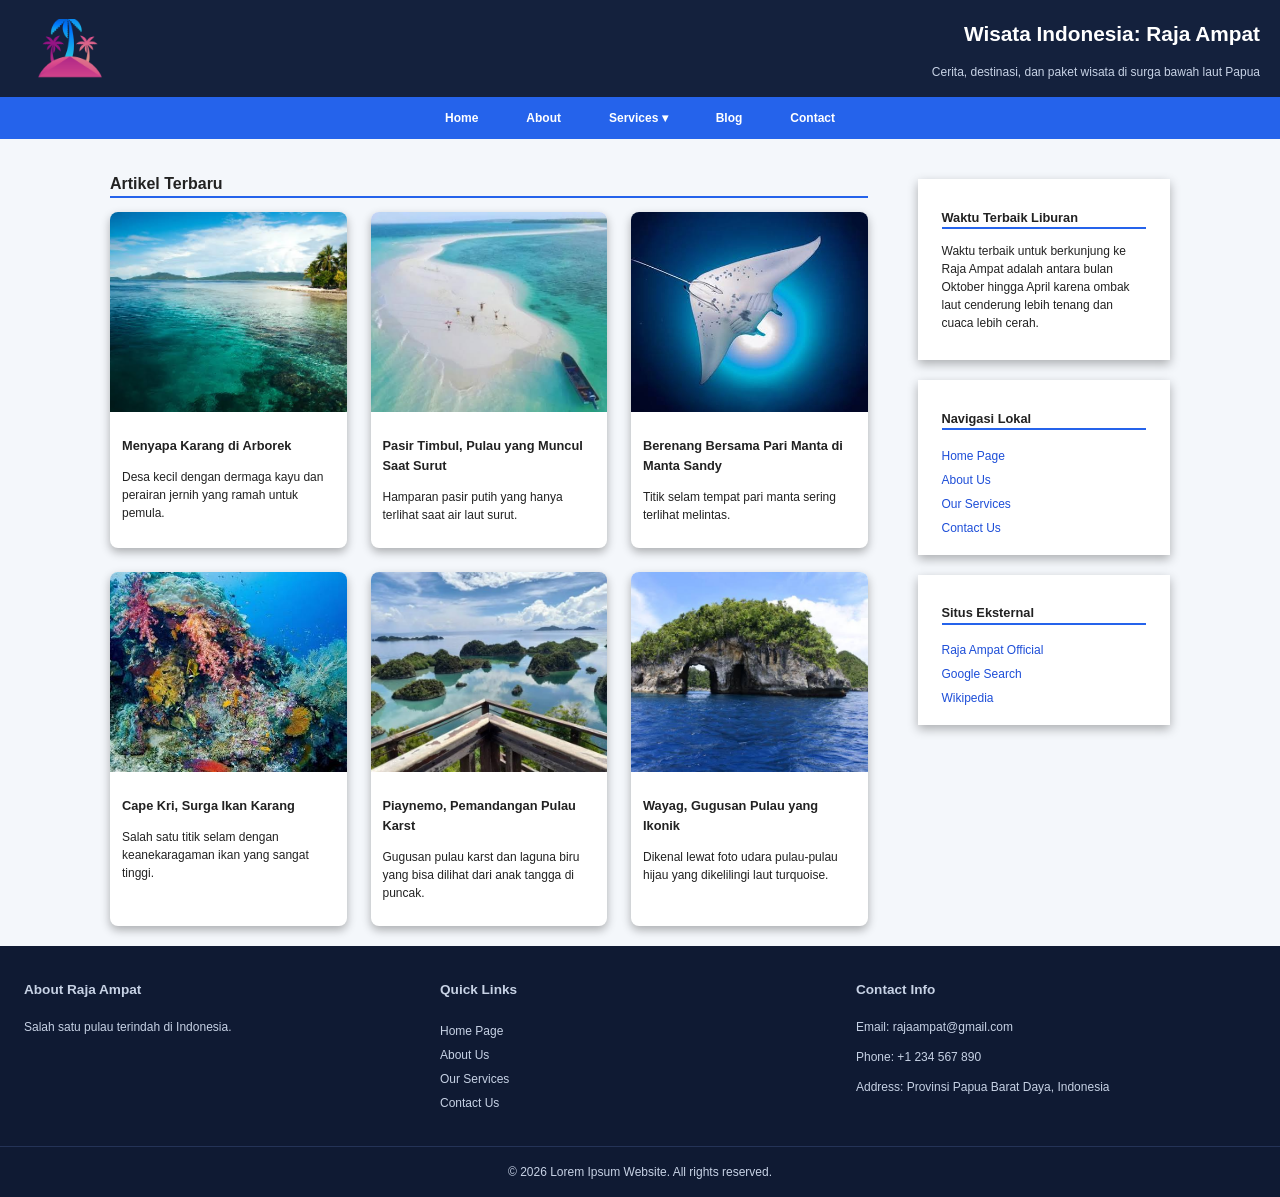
<file: pra_uts_825250031/index.html>
<!DOCTYPE html>
<html lang="en">
<head>
    <meta charset="UTF-8">
    <meta name="viewport" content="width=device-width, initial-scale=1.0">
    <title>Home</title>
    <link rel="stylesheet" href="style.css">
</head>
<body>
    <header>
		<div class ="logo">
			<img src="images/logo.png" alt="Logo">
		</div>
		<div class ="title">
			<h1>Wisata Indonesia: Raja Ampat</h1>
			<p>Cerita, destinasi, dan paket wisata di surga bawah laut Papua</p>
		</div>
	</header>
	<nav>
		<a href="index.html">Home</a>
		<a href="about.html">About</a>
		<div class="dropdown">
			<button class="dropbtn">Services &#9662;</button>
			<div class="dropdown-content">
				<a href="services.html">Lihat Service</a>
				<a href="order.html">Form Order</a>
			</div>
		</div>
		<a href="blog.html">Blog</a>
		<a href="#contact">Contact</a>
	</nav>
	<div class ="content">
		<main>
			<h2>Artikel Terbaru</h2>
			<div class="gallery">
				<div class="card">
					<div class="image">
						<img src="images/arborek.jpg" alt="Arborek">
						<div class="overlay">
							<div class="overlay-text"><b>Snorkeling</b></div>
						</div>
					</div>
					<div class ="text">
						<h3>Menyapa Karang di Arborek</h3>
						<p>Desa kecil dengan dermaga kayu dan perairan jernih yang ramah untuk pemula.</p>
					</div>
				</div>
				<div class="card">
					<div class="image">
						<img src="images/pasirtimbul.jpg" alt="Pasir Timbul">
						<div class="overlay">
							<div class="overlay-text"><b>Snorkeling</b></div>
						</div>
					</div>
					<div class ="text">
						<h3>Pasir Timbul, Pulau yang Muncul Saat Surut</h3>
						<p>Hamparan pasir putih yang hanya terlihat saat air laut surut.</p>
					</div>
				</div>
				<div class="card">
					<div class="image">
						<img src="images/mantasandy.jpg" alt="Manta Sandy">
						<div class="overlay">
							<div class="overlay-text"><b>Diving</b></div>
						</div>
					</div>
					<div class ="text">
						<h3>Berenang Bersama Pari Manta di Manta Sandy</h3>
						<p>Titik selam tempat pari manta sering terlihat melintas.</p>
					</div>
				</div>
				<div class="card">
					<div class="image">
						<img src="images/capekri.jpg" alt="Cape Kri">
						<div class="overlay">
							<div class="overlay-text"><b>Diving</b></div>
						</div>
					</div>
					<div class ="text">
						<h3>Cape Kri, Surga Ikan Karang</h3>
						<p>Salah satu titik selam dengan keanekaragaman ikan yang sangat tinggi.</p>
					</div>
				</div>
				<div class="card">
					<div class="image">
						<img src="images/piaynemo.jpg" alt="Piaynemo">
						<div class="overlay">
							<div class="overlay-text"><b>Panorama</b></div>
						</div>
					</div>
					<div class ="text">
						<h3>Piaynemo, Pemandangan Pulau Karst</h3>
						<p>Gugusan pulau karst dan laguna biru yang bisa dilihat dari anak tangga di puncak.</p>
					</div>
				</div>
				<div class="card">
					<div class="image">
						<img src="images/wayag.jpg" alt="Wayag">
						<div class="overlay">
							<div class="overlay-text"><b>Panorama</b></div>
						</div>
					</div>
					<div class ="text">
						<h3>Wayag, Gugusan Pulau yang Ikonik</h3>
						<p>Dikenal lewat foto udara pulau-pulau hijau yang dikelilingi laut turquoise.</p>
					</div>
				</div>
			</div>
		</main>
		<aside class="sidebar">
			<div class="box">
				<h3>Waktu Terbaik Liburan</h3>
				<p>Waktu terbaik untuk berkunjung ke Raja Ampat adalah antara bulan Oktober hingga April karena ombak laut cenderung lebih tenang dan cuaca lebih cerah.</p>
			</div>
			<div class="box">
				<h3>Navigasi Lokal</h3>
				<ul>
					<li><a href="index.html">Home Page</a></li>
					<li><a href="about.html">About Us</a></li>
					<li><a href="services.html">Our Services</a></li>
					<li><a href="#contact">Contact Us</a></li>
				</ul>
			</div>
			<div class="box">
				<h3>Situs Eksternal</h3>
				<ul>
					<li><a href="https://rajaampatkab.go.id/" target="_blank" rel="noopener">Raja Ampat Official</a></li>
					<li><a href="https://www.google.com/search?q=raja+ampat&rlz=1C1CHBF_enID1002ID1002&oq=raja+ampat&gs_lcrp=EgZjaHJvbWUqBwgAEAAYjwIyBwgAEAAYjwIyDwgBEC4YQxixAxiABBiKBTIGCAIQIxgnMgYIAxBFGDsyDQgEEAAYkQIYgAQYigUyBggFEEUYPDIGCAYQRRg8MgYIBxBFGD3SAQgxNDIxajBqNKgCALACAA&sourceid=chrome&source=chrome.ob&ie=UTF-8" target="_blank" rel="noopener">Google Search</a></li>
					<li><a href="https://id.wikipedia.org/wiki/Kepulauan_Raja_Ampat" target="_blank" rel="noopener">Wikipedia</a></li></ul></div>
				</ul>
			</div>
		</aside>
	</div>
	<div class= "popup-content" id="contact">
		<div class="popup-box">
			<a href="#" class="close">&times;</a>
			<img src ="images/profile.jpg" alt="Profil">
			<h3>Profil Mahasiswa</h3>
			<table>
			<tr><th>NIM</th><td>825250031</td></tr>
			<tr><th>Nama</th><td>Khalissta Arteja</td></tr>
			<tr><th>Kelas</th><td>SI A</td></tr>
		</table>
		</div>
	</div>
	<footer>
		<div class="footer-top">
			<div class="info">
				<h4>About Raja Ampat</h4>
				<p>Salah satu pulau terindah di Indonesia.</p>
			</div>
			<div class="info">
				<h4>Quick Links</h4>
				<ul>
					<li><a href="index.html">Home Page</a></li>
					<li><a href="about.html">About Us</a></li>
					<li><a href="services.html">Our Services</a></li>
					<li><a href="#contact">Contact Us</a></li>
				</ul>
			</div>
			<div class ="info">
				<h4>Contact Info</h4>
				<p>Email: <a href="mailto:rajaampat@gmail.com">rajaampat@gmail.com</a></p>
				<p>Phone: +1 234 567 890</p>
				<p>Address: Provinsi Papua Barat Daya, Indonesia</p>
			</div>
		</div>
		<div class="footer-bottom">
			<p>&copy; 2026 Lorem Ipsum Website. All rights reserved.</p>
		</div>
	</footer>
</body>
</html>
</file>
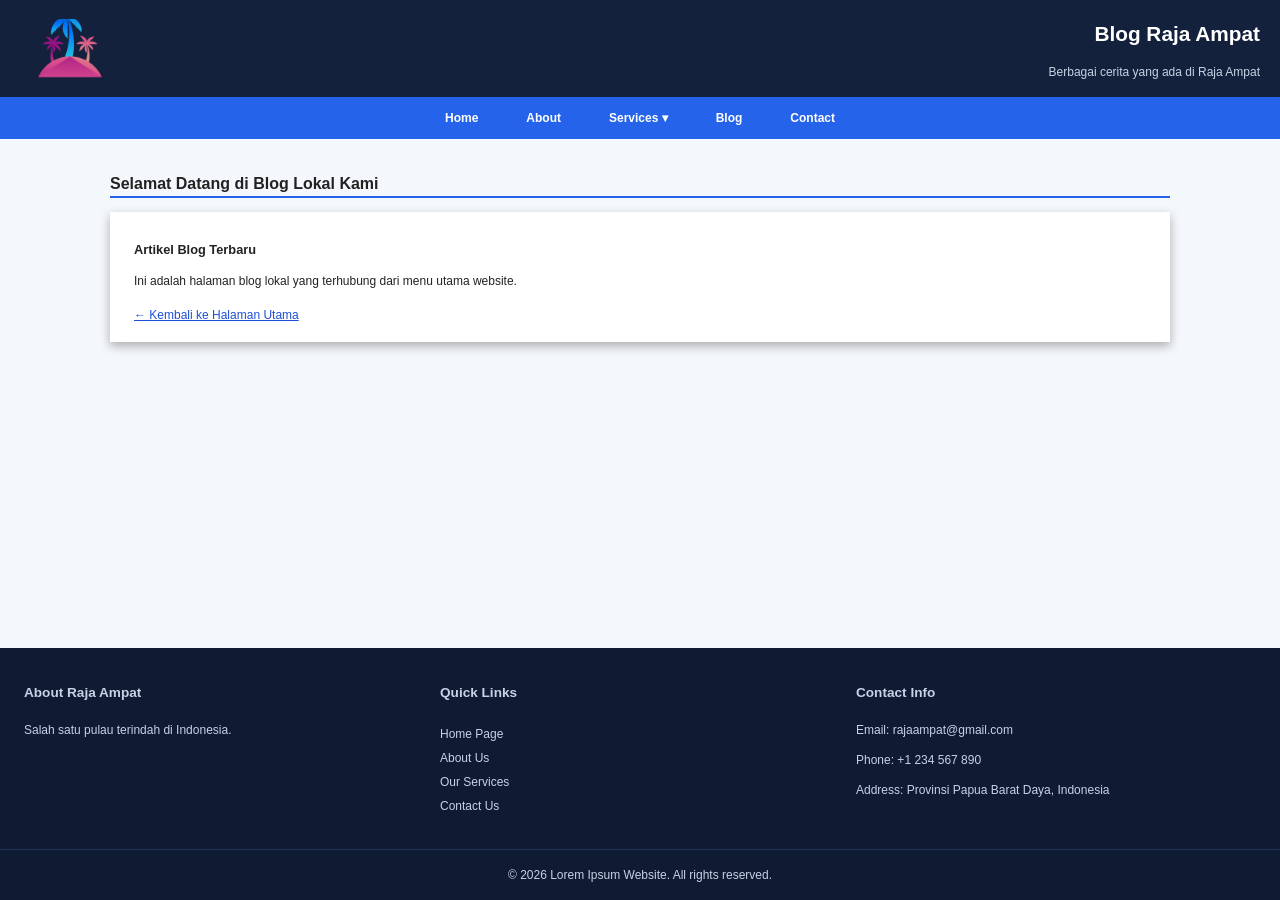
<file: pra_uts_825250031/blog.html>
<!DOCTYPE html>
<html lang="en">
<head>
    <meta charset="UTF-8">
    <meta name="viewport" content="width=device-width, initial-scale=1.0">
    <title>Blog</title>
    <link rel="stylesheet" href="style.css">
</head>
<body>
    <header>
		<div class ="logo">
			<img src="images/logo.png" alt="Logo">
		</div>
		<div class ="title">
			<h1>Blog Raja Ampat</h1>
			<p>Berbagai cerita yang ada di Raja Ampat</p>
		</div>
	</header>
	<nav>
		<a href="index.html">Home</a>
		<a href="about.html">About</a>
		<div class="dropdown">
			<button class="dropbtn">Services &#9662;</button>
			<div class="dropdown-content">
				<a href="services.html">Lihat Service</a>
				<a href="order.html">Form Order</a>
			</div>
		</div>
		<a href="blog.html">Blog</a>
		<a href="#contact">Contact</a>
	</nav>
	<div class ="blog-content">
		<main>
			<h2>Selamat Datang di Blog Lokal Kami</h2>
			<div class= "blog-text">
				<h3>Artikel Blog Terbaru</h3>
				<p>Ini adalah halaman blog lokal yang terhubung dari menu utama website.</p>
				<a href="index.html">&larr; Kembali ke Halaman Utama</a>
			</div>
		</main>
	</div>
	<div class= "popup-content" id="contact">
		<div class="popup-box">
			<a href="#" class="close">&times;</a>
			<img src ="images/profile.jpg" alt="Profil">
			<h3>Profil Mahasiswa</h3>
			<table>
			<tr><th>NIM</th><td>825250031</td></tr>
			<tr><th>Nama</th><td>Khalissta Arteja</td></tr>
			<tr><th>Kelas</th><td>SI A</td></tr>
		</table>
		</div>
	</div>
	<footer>
		<div class="footer-top">
			<div class="info">
				<h4>About Raja Ampat</h4>
				<p>Salah satu pulau terindah di Indonesia.</p>
			</div>
			<div class="info">
				<h4>Quick Links</h4>
				<ul>
					<li><a href="index.html">Home Page</a></li>
					<li><a href="about.html">About Us</a></li>
					<li><a href="services.html">Our Services</a></li>
					<li><a href="#contact">Contact Us</a></li>
				</ul>
			</div>
			<div class ="info">
				<h4>Contact Info</h4>
				<p>Email: <a href="mailto:rajaampat@gmail.com">rajaampat@gmail.com</a></p>
				<p>Phone: +1 234 567 890</p>
				<p>Address: Provinsi Papua Barat Daya, Indonesia</p>
			</div>
		</div>
		<div class="footer-bottom">
			<p>&copy; 2026 Lorem Ipsum Website. All rights reserved.</p>
		</div>
	</footer>
</body>
</html>
</file>
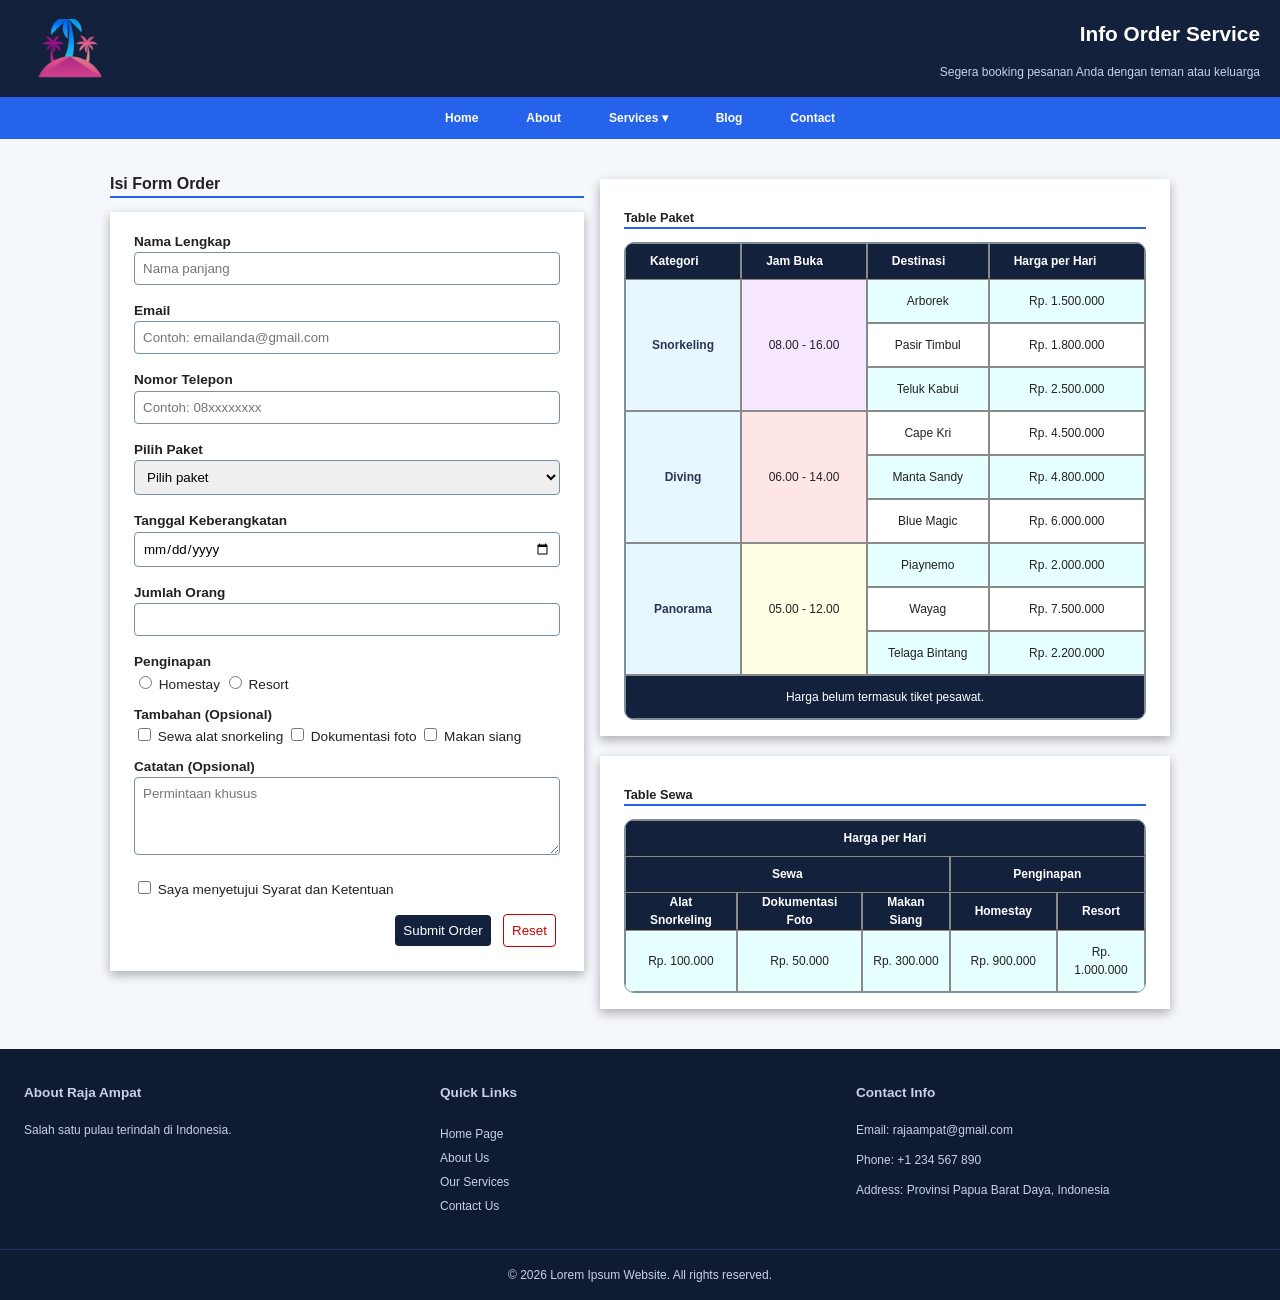
<file: pra_uts_825250031/order.html>
<!DOCTYPE html>
<html lang="en">
<head>
    <meta charset="UTF-8">
    <meta name="viewport" content="width=device-width, initial-scale=1.0">
    <title>Order</title>
    <link rel="stylesheet" href="style.css">
</head>
<body>
    <header>
		<div class ="logo">
			<img src="images/logo.png" alt="Logo">
		</div>
		<div class ="title">
			<h1>Info Order Service</h1>
			<p>Segera booking pesanan Anda dengan teman atau keluarga</p>
		</div>
	</header>
	<nav>
		<a href="index.html">Home</a>
		<a href="about.html">About</a>
		<div class="dropdown">
			<button class="dropbtn">Services &#9662;</button>
			<div class="dropdown-content">
				<a href="services.html">Lihat Service</a>
				<a href="order.html">Form Order</a>
			</div>
		</div>
		<a href="blog.html">Blog</a>
		<a href="#contact">Contact</a>
	</nav>
	<div class ="order-content">
		<main>
			<h2>Isi Form Order</h2>
			<form class="form-order" action="#" method="post">
				<label for="nama">Nama Lengkap</label>
				<input type="text" id="nama" name="nama" placeholder="Nama panjang" required>
				
				<label for="email">Email</label>
				<input type="email" id="email" name="email" placeholder="Contoh: emailanda@gmail.com" required>
				
				<label for="telp">Nomor Telepon</label>
				<input type="tel" id="telp" name="telp" placeholder="Contoh: 08xxxxxxxx" required>
				
				<label for="paket">Pilih Paket</label>
				<select id="paket" name="paket">
					<option value="">Pilih paket</option>
					<optgroup label="Snorkeling">
						<option value="arborek">Arborek (Rp 1.500.000)</option>
						<option value="pasir-timbul">Pasir Timbul (Rp 1.800.000)</option>
						<option value="teluk-kabui">Teluk Kabui (Rp 2.500.000)</option>
					</optgroup>
					<optgroup label="Diving">
						<option value="cape-kri">Cape Kri (Rp 4.500.000)</option>
						<option value="manta-sandy">Manta Sandy (Rp 4.800.000)</option>
						<option value="blue-magic">Blue Magic (Rp 6.000.000)</option>
					</optgroup>
					<optgroup label="Panorama">
						<option value="piaynemo">Piaynemo (Rp 2.000.000)</option>
						<option value="wayag">Wayag (Rp 7.500.000)</option>
						<option value="telaga-bintang">Telaga Bintang (Rp 2.200.000)</option>
					</optgroup>
				</select>
				
				<label for="tanggal">Tanggal Keberangkatan</label>
				<input type="date" id="tanggal" name="tanggal" required>
				
				<label for="jumlah">Jumlah Orang</label>
				<input type="number" id="jumlah" name="jumlah" min="1" max="30" value-"1">
				
				<label for="penginapan">Penginapan</label>
				<label class="pilihan">
					<input type="radio" name="inap" required> Homestay
					<input type="radio" name="inap" required> Resort
				</label>
		
				<label for="tambahan">Tambahan (Opsional)</label>
				<label class="pilihan">
					<input type="checkbox" name="tambahan" value="alat"> Sewa alat snorkeling
					<input type="checkbox" name="tambahan" value="foto"> Dokumentasi foto
					<input type="checkbox" name="tambahan" value="makan"> Makan siang
				</label>
				
				<label for="catatan">Catatan (Opsional)</label>
				<textarea id="catatan" name="catatan" rows="4" placeholder="Permintaan khusus"></textarea>
				<label class="pilihan">
					<input type="checkbox" name="setuju" required> Saya menyetujui Syarat dan Ketentuan
				</label>
				
				<div class="button-container">
					<button class="submit" type="submit">Submit Order</button>
					<button class="reset" type="reset" class="reset">Reset</button>
				</div>
			</form>
		</main>
		<aside class="sidebar">
			<div class="box">
				<h3>Table Paket</h3>
				<div class="table-paket">
					<table>
						<thead>
							<tr>
								<th>Kategori</th>
								<th>Jam Buka</th>
								<th>Destinasi</th>
								<th>Harga per Hari</th>
							</tr>
						</thead>
						<tbody>
							<tr>
								<td rowspan="3" class="kategori"><b>Snorkeling</b></td>
								<td rowspan="3" class="jam-snorkeling">08.00 - 16.00</td>
								<td>Arborek</td>
								<td>Rp. 1.500.000</td>
							</tr>
							<tr>
								<td>Pasir Timbul</td>
								<td>Rp. 1.800.000</td>
							</tr>
							<tr>
								<td>Teluk Kabui</td>
								<td>Rp. 2.500.000</td>
							</tr>
							<tr>
								<td rowspan="3" class="kategori"><b>Diving</b></td>
								<td rowspan="3"  class="jam-diving">06.00 - 14.00</td>
								<td>Cape Kri</td>
								<td>Rp. 4.500.000</td>
							</tr>
							<tr>
								<td>Manta Sandy</td>
								<td>Rp. 4.800.000</td>
							</tr>
							<tr>
								<td>Blue Magic</td>
								<td>Rp. 6.000.000</td>
							</tr>
							<tr>
								<td rowspan="3" class="kategori"><b>Panorama</b></td>
								<td rowspan="3"  class="jam-panorama">05.00 - 12.00</td>
								<td>Piaynemo</td>
								<td>Rp. 2.000.000</td>
							</tr>
							<tr>
								<td>Wayag</td>
								<td>Rp. 7.500.000</td>
							</tr>
							<tr>
								<td>Telaga Bintang</td>
								<td>Rp. 2.200.000</td>
							</tr>
							<tr>
								<td colspan="4" class="row">Harga belum termasuk tiket pesawat.</td>
							</tr>
						</tbody>
					</table>
				</div>
			</div>
			<div class="box">
				<h3>Table Sewa</h3>
				<div class="table-sewa">
					<table>
						<thead>
							<tr>
								<th colspan="5" style="text-align: center;">Harga per Hari</th>
							</tr>
							<tr>
								<th colspan="3" style="text-align: center;">Sewa</th>
								<th colspan="2" style="text-align: center;">Penginapan</th>
							</tr>
							<tr>
								<th style="text-align: center;">Alat Snorkeling</th>
								<th style="text-align: center;">Dokumentasi Foto</th>
								<th style="text-align: center;">Makan Siang</th>
								<th style="text-align: center;">Homestay</th>
								<th style="text-align: center;">Resort</th>
							</tr>
						</thead>
						<tbody>
							<tr>
								<td>Rp. 100.000</td>
								<td>Rp. 50.000</td>
								<td>Rp. 300.000</td>
								<td>Rp. 900.000</td>
								<td>Rp. 1.000.000</td>
							</tr>
						</tbody>
				</table>
				</div>
				
			</div>
		</aside>
	</div>
	<div class= "popup-content" id="contact">
		<div class="popup-box">
			<a href="#" class="close">&times;</a>
			<img src ="images/profile.jpg" alt="Profil">
			<h3>Profil Mahasiswa</h3>
			<table>
			<tr><th>NIM</th><td>825250031</td></tr>
			<tr><th>Nama</th><td>Khalissta Arteja</td></tr>
			<tr><th>Kelas</th><td>SI A</td></tr>
		</table>
		</div>
	</div>
	<footer>
		<div class="footer-top">
			<div class="info">
				<h4>About Raja Ampat</h4>
				<p>Salah satu pulau terindah di Indonesia.</p>
			</div>
			<div class="info">
				<h4>Quick Links</h4>
				<ul>
					<li><a href="index.html">Home Page</a></li>
					<li><a href="about.html">About Us</a></li>
					<li><a href="services.html">Our Services</a></li>
					<li><a href="#contact">Contact Us</a></li>
				</ul>
			</div>
			<div class ="info">
				<h4>Contact Info</h4>
				<p>Email: <a href="mailto:rajaampat@gmail.com">rajaampat@gmail.com</a></p>
				<p>Phone: +1 234 567 890</p>
				<p>Address: Provinsi Papua Barat Daya, Indonesia</p>
			</div>
		</div>
		<div class="footer-bottom">
			<p>&copy; 2026 Lorem Ipsum Website. All rights reserved.</p>
		</div>
	</footer>
</body>
</html>
</file>
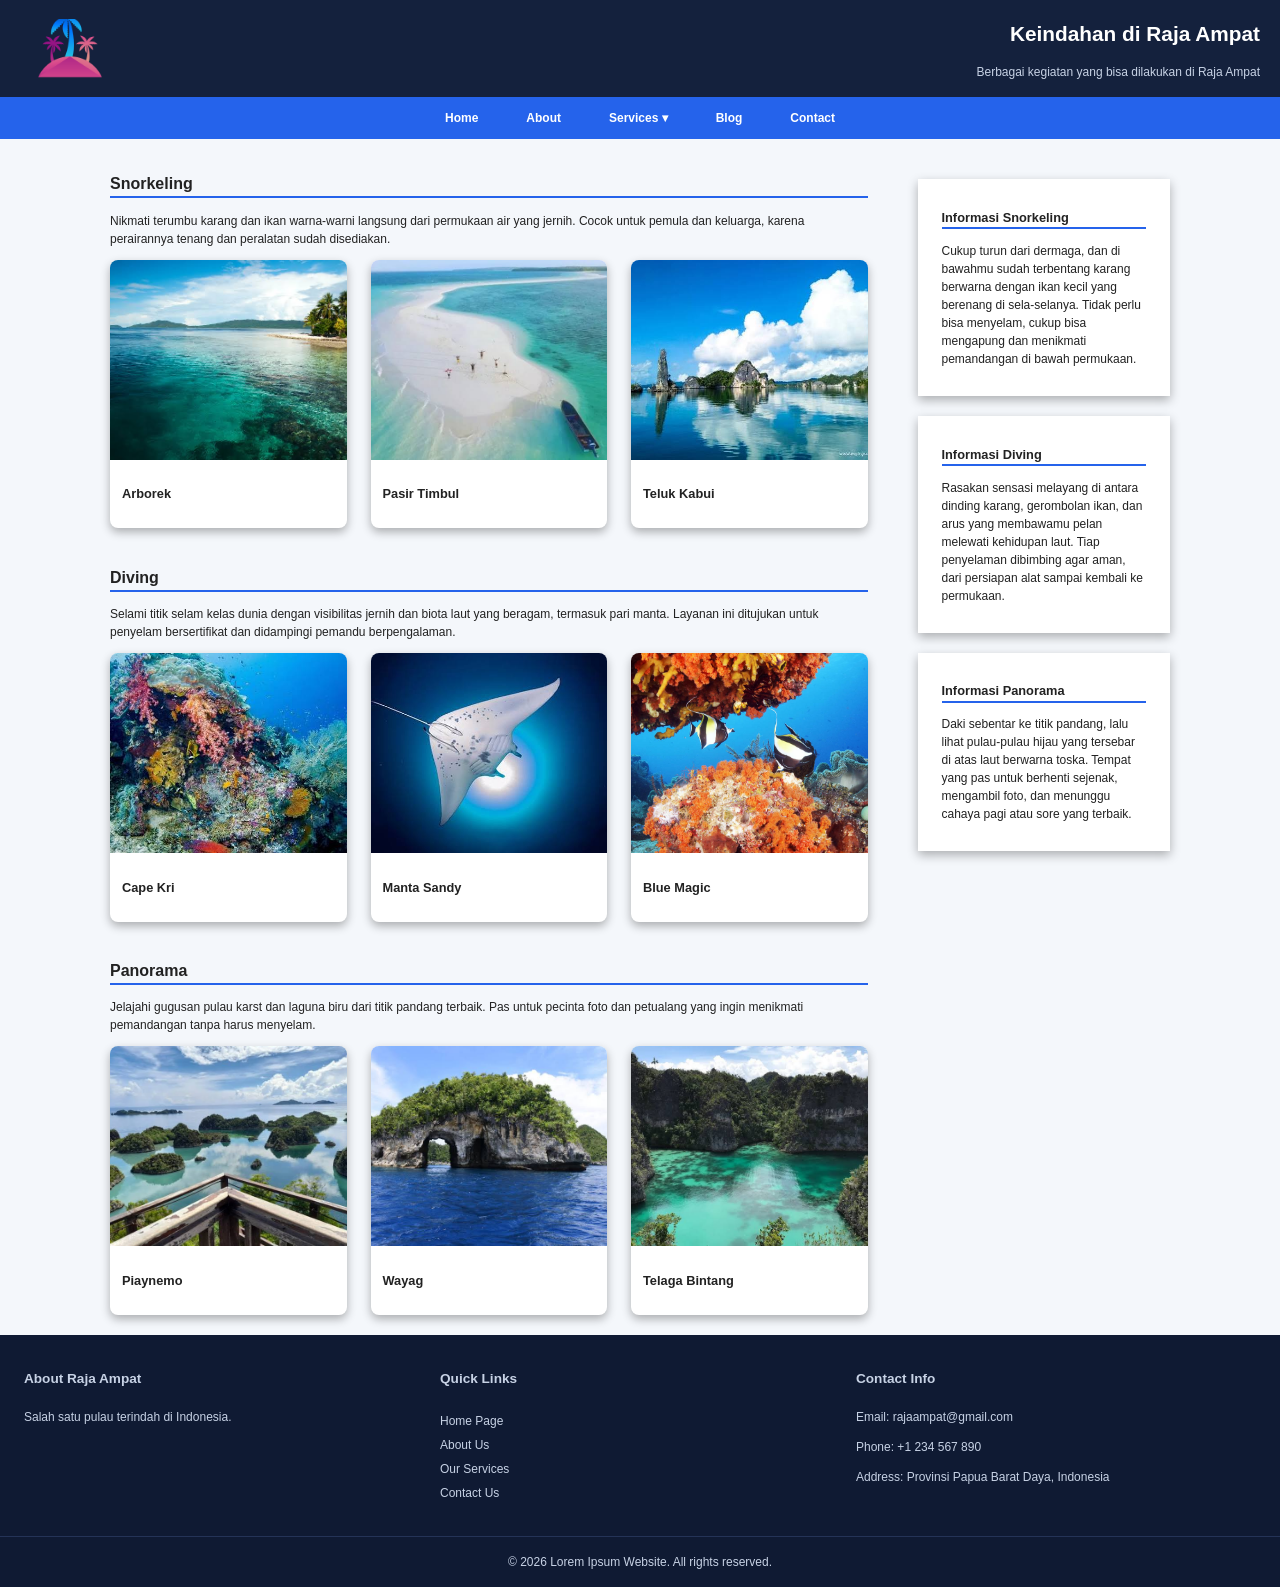
<file: pra_uts_825250031/services.html>
<!DOCTYPE html>
<html lang="en">
<head>
    <meta charset="UTF-8">
    <meta name="viewport" content="width=device-width, initial-scale=1.0">
    <title>Services</title>
    <link rel="stylesheet" href="style.css">
</head>
<body>
    <header>
		<div class ="logo">
			<img src="images/logo.png" alt="Logo">
		</div>
		<div class ="title">
			<h1>Keindahan di Raja Ampat</h1>
			<p>Berbagai kegiatan yang bisa dilakukan di Raja Ampat</p>
		</div>
	</header>
	<nav>
		<a href="index.html">Home</a>
		<a href="about.html">About</a>
		<div class="dropdown">
			<button class="dropbtn">Services &#9662;</button>
			<div class="dropdown-content">
				<a href="services.html">Lihat Service</a>
				<a href="order.html">Form Order</a>
			</div>
		</div>
		<a href="blog.html">Blog</a>
		<a href="#contact">Contact</a>
	</nav>
	<div class ="content">
		<main>
			<h2>Snorkeling</h2>
			<p>Nikmati terumbu karang dan ikan warna-warni langsung dari permukaan air yang jernih. Cocok untuk pemula dan keluarga, karena perairannya tenang dan peralatan sudah disediakan.</p>
			<div class="gallery">
				<div class="card">
					<div class="image">
						<img src="images/arborek.jpg" alt="Arborek">
					</div>
					<div class ="text">
						<h3>Arborek</h3>
					</div>
				</div>
				<div class="card">
					<div class="image">
						<img src="images/pasirtimbul.jpg" alt="Pasir Timbul">
					</div>
					<div class ="text">
						<h3>Pasir Timbul</h3>
					</div>
				</div>
				<div class="card">
					<div class="image">
						<img src="images/telukkabui.jpg" alt="Teluk Kabui">
					</div>
					<div class ="text">
						<h3>Teluk Kabui</h3>
					</div>
				</div>
			</div>
			<br>
			<h2>Diving</h2>
			<p>Selami titik selam kelas dunia dengan visibilitas jernih dan biota laut yang beragam, termasuk pari manta. Layanan ini ditujukan untuk penyelam bersertifikat dan didampingi pemandu berpengalaman.</p>
			<div class="gallery">
				<div class="card">
					<div class="image">
						<img src="images/capekri.jpg" alt="Cape Kri">
					</div>
					<div class ="text">
						<h3>Cape Kri</h3>
					</div>
				</div>
				<div class="card">
					<div class="image">
						<img src="images/mantasandy.jpg" alt="Manta Sandy">
					</div>
					<div class ="text">
						<h3>Manta Sandy</h3>
					</div>
				</div>
				<div class="card">
					<div class="image">
						<img src="images/bluemagic.jpg" alt="Blue Magic">
					</div>
					<div class ="text">
						<h3>Blue Magic</h3>
					</div>
				</div>
			</div>
			<br>
			<h2>Panorama</h2>
			<p>Jelajahi gugusan pulau karst dan laguna biru dari titik pandang terbaik. Pas untuk pecinta foto dan petualang yang ingin menikmati pemandangan tanpa harus menyelam.</p>
			<div class="gallery">
				<div class="card">
					<div class="image">
						<img src="images/piaynemo.jpg" alt="Piaynemo">
					</div>
					<div class ="text">
						<h3>Piaynemo</h3>
					</div>
				</div>
				<div class="card">
					<div class="image">
						<img src="images/wayag.jpg" alt="Wayag">
					</div>
					<div class ="text">
						<h3>Wayag</h3>
					</div>
				</div>
				<div class="card">
					<div class="image">
						<img src="images/telagabintang.jpg" alt="Telaga Bintang">
					</div>
					<div class ="text">
						<h3>Telaga Bintang</h3>
					</div>
				</div>
			</div>
		</main>
		<aside class="sidebar">
			<div class="box">
				<h3>Informasi Snorkeling</h3>
				<p>Cukup turun dari dermaga, dan di bawahmu sudah terbentang karang berwarna dengan ikan kecil yang berenang di sela-selanya. Tidak perlu bisa menyelam, cukup bisa mengapung dan menikmati pemandangan di bawah permukaan.</p>
			</div>
			<div class="box">
				<h3>Informasi Diving</h3>
				<p>Rasakan sensasi melayang di antara dinding karang, gerombolan ikan, dan arus yang membawamu pelan melewati kehidupan laut. Tiap penyelaman dibimbing agar aman, dari persiapan alat sampai kembali ke permukaan.</p>
			</div>
			<div class="box">
				<h3>Informasi Panorama</h3>
				<p>Daki sebentar ke titik pandang, lalu lihat pulau-pulau hijau yang tersebar di atas laut berwarna toska. Tempat yang pas untuk berhenti sejenak, mengambil foto, dan menunggu cahaya pagi atau sore yang terbaik.</p>
			</div>
		</aside>
	</div>
	<div class= "popup-content" id="contact">
		<div class="popup-box">
			<a href="#" class="close">&times;</a>
			<img src ="images/profile.jpg" alt="Profil">
			<h3>Profil Mahasiswa</h3>
			<table>
			<tr><th>NIM</th><td>825250031</td></tr>
			<tr><th>Nama</th><td>Khalissta Arteja</td></tr>
			<tr><th>Kelas</th><td>SI A</td></tr>
		</table>
		</div>
	</div>
	<footer>
		<div class="footer-top">
			<div class="info">
				<h4>About Raja Ampat</h4>
				<p>Salah satu pulau terindah di Indonesia.</p>
			</div>
			<div class="info">
				<h4>Quick Links</h4>
				<ul>
					<li><a href="index.html">Home Page</a></li>
					<li><a href="about.html">About Us</a></li>
					<li><a href="services.html">Our Services</a></li>
					<li><a href="#contact">Contact Us</a></li>
				</ul>
			</div>
			<div class ="info">
				<h4>Contact Info</h4>
				<p>Email: <a href="mailto:rajaampat@gmail.com">rajaampat@gmail.com</a></p>
				<p>Phone: +1 234 567 890</p>
				<p>Address: Provinsi Papua Barat Daya, Indonesia</p>
			</div>
		</div>
		<div class="footer-bottom">
			<p>&copy; 2026 Lorem Ipsum Website. All rights reserved.</p>
		</div>
	</footer>
</body>
</html>
</file>
<file: pra_uts_825250031/style.css>
* {
	box-sizing: border-box; /* agar semua ukuran pas, tidak melebihi layar */
}
html, body {
    margin: 0;
    padding: 0;
    overflow-x: clip; /* Agar tidak ada ruang kosong dan tidak bisa geser kanan kiri */
}
  
body {
    font-family: Arial, Helvetica, sans-serif;
	background: #f4f7fb;
	color: #222;
	line-height: 1.5;
	/*agar footer ga ngambang */
	display: grid;
    grid-template-rows: auto auto 1fr auto;
    min-height: 100vh;
}

h1 {
	font-size: 1.3rem;
}

h2 {
	font-size: 1rem;
	border-bottom:2px solid #2563eb;
}

h3 {
	font-size: .8rem;
}

h4, label {
	font-size: .85rem;
}

p, a, .dropbtn, table {
	font-size: .75rem;
	text-decoration: none;
}

a {
	color:#1d4ed8;
}

footer ul, .sidebar ul {
	list-style: none; /* hilangkan titik */
    padding: 0; /* hilangkan jorokan kiri */
    margin: 0;
}

header {
	/* tinggi mengikuti isi */
	background-color: #2563eb;
	display: grid;
	grid-template-columns: 1fr 1fr;
	padding: 4px 20px;
	gap: 12px;
	align-items: center; /* agar tidak nempel diatas, tapi ditengah2 */
	background-color: #14213d;
	color:#fff;
}

header .logo img {
	height: 60px;
	width: 100px;
	object-fit: cover;
	display: block; /*mengubah img jadi elemen kotak biasa */
}

header .title {
	text-align: right;
}

header .title p {
	color: #c7d2e5;
}

nav {
	display: flex; /*bikin menu sejajar kesamping */
	justify-content: center;
	flex-wrap: nowrap; /* semua item dipaksa tetap satu baris */
	background:#2563eb;
}

nav a:hover {
	background:#1d4ed8;
}

nav a, .dropbtn {
	padding: 12px 24px;
	color: #fff;
	font-weight: bold;
	line-height: 1.5;
}

nav .dropdown {
    position: relative; /* posisi dropwdown mengikuti navbaar */
    display: inline-block; /* agar button dropdown sejajar dengan link lain */
    background: transparent;
}

nav .dropdown button{
   background: transparent;
   border: none;
   color: #fff;
   white-space: nowrap;
   
}

nav .dropdown-content {
    display: none;  
    position: absolute;
    top: 100%; /* nempel persis dibawah tombol dropdown */
    left: 0; /* ikut rata kiri sama tombol */
    min-width: 160px;
	background: #14213d; 
}

nav .dropdown-content a{
    display: block;
    padding: 10px;
}

nav .dropdown:hover .dropdown-content {
    display: block;
}


.content, .blog-content, .order-content {
	width: 100%;
	max-width: 1100px;
	margin: 20px auto;
	padding: 0 20px;
}

.content {
	display: grid;
	grid-template-columns: 3fr 1fr;
	gap: 50px;
}

.gallery {
	display: grid;
	grid-template-columns: 1fr 1fr 1fr;
	gap: 24px;
}

.gallery .card {
	background: #2563eb;
	overflow: hidden;
	border: transparent;
	border-radius: 8px;
	background: #fff;
	width: 100%; /* agar responsive */
	box-shadow: 0px 4px 10px rgba(0, 0, 0, 0.3);
}

.gallery .card .image {
	position: relative; /* supaya overlay menempel ke kotak gambar */
	width: 100%;
	height: 200px;
	align-items: center;
	background:#2563eb;
}

.gallery .card .image img{
	width: 100%;
	height: 100%;
	display: block;
	object-fit: cover;
	transition:opacity .4s, transform .4s;
}

.gallery .card .image img:hover{
	transform: scale(1.08);
}

.gallery .card .text {
	padding: 12px;
}

.overlay {
	position: absolute;
    top: 0;
    left: 0;
    width: 100%;
    height: 100%;
    background-color: rgba(255, 255, 255, 0.3); /* agak transparent */
    opacity: 0;
    display: flex;
    align-items: center;
    justify-content: center;
    transition: opacity 0.3s;
}

.overlay:hover {
    opacity: 1;
}

.box, .box-about {
	background: #fff;
	padding: 16px 24px;
	box-shadow: 0px 4px 10px rgba(0, 0, 0, 0.3);
	margin: 20px auto;
}

.box h3 {
	border-bottom:2px solid #2563eb;
}

.box-about {
	display: grid;
	grid-template-columns: 1fr 2fr;
	gap: 16px;
}

.box-about img {
	width: 100%;
	height: 100%;
	overflow: hidden;
	border: transparent;
	border-radius: 8px;
	background: #fff;
	width: 100%; /* agar responsive */
	box-shadow: 0px 4px 10px rgba(0, 0, 0, 0.3);
}

.box-about .text {
	text-align: justify;
}
.blog-text {
	background: #fff;
	padding: 16px 24px;
	box-shadow: 0px 4px 10px rgba(0, 0, 0, 0.3);
}

.blog-text a {
	text-decoration: underline;
}

.order-content {
	display: grid;
	grid-template-columns: 2fr 2fr;
	gap: 16px;
}

.form-order {
	background: #fff;
	box-shadow: 0px 4px 10px rgba(0, 0, 0, 0.3);
	padding: 20px 24px;
}

.form-order label{
	display: block; /*agar label form sebaris masing-masing */
	font-weight: bold;
}

.form-order input, .form-order select, .form-order textarea {
	width: 100%;
	padding: 8px;
	display: inline-block;
	border: 1px solid #7890a5;
	border-radius: 4px;
	margin-bottom: 16px;
	transition: 0.2s;
	font-family: Arial, Helvetica, sans-serif;
}

.form-order input[type="radio"], .form-order input[type="checkbox"] {
	width: auto;
}

.form-order input:focus, .form-order select:focus, .form-order textarea:focus {
    outline: none;
    border-color: #7890a5;
    margin-left: 4px;
}

.form-order .pilihan {
	font-weight: normal;
}

.form-order .button-container {
	text-align: right;
}

.form-order .button-container button {
	border-radius: 4px;
	border: transparent;
	padding: 8px;
	margin: 4px;
}

.form-order .button-container button.submit {
	background: #14213d;
	color: #fff;
}

.form-order .button-container button.reset {
	background: transparent;
	border: 1px solid #cc0000;
	color: #cc0000;
}

.form-order .button-container .submit:hover {
	background:#2563eb;
}

.form-order .button-container .reset:hover {
	background: #ffe6e6;
}

table {
	width: 100%;
	border: 1px solid #7890a5;
	border-collapse: separate;
	border-spacing: 0;
	border-radius: 10px;
	text-align: center;
	overflow: hidden;
}

.table-paket, .table-sewa {
	overflow-x: auto;
}

tr, td, th{
	padding: 12px 8px; 
	height: 36px;
    border: 1px solid #8a8a8a;
	text-align: center;
}

th, table .row {
	background: #14213d;
	color: #fff;
}

table .kategori {
	background: #e6f7ff;
	color: #2d3453;
}

table .jam-snorkeling {
	background: #f7e6ff;
}

table .jam-diving {
	background: #ffe6e6;
}

table .jam-panorama {
	background: #ffffe6;
}

tbody tr:hover {
    background: #e6e6ff;
}

tbody tr:nth-child(2n+1) {
    background: #e6ffff;
}

tbody tr:nth-child(2n+1):hover {
    background: #e6e6ff;
}

.popup-content {
	display: none; /* disembunyikan dulu */
	position: fixed; /* menempel di layar, tidak ikut scroll */
	top: 0;
	left: 0;
	width: 100%;
	height: 100%;
	background: rgba(0, 0, 0, 0.6); /* latar gelap transparan */
	align-items: center;  
	justify-content: center;
}

.popup-content:target {
	display: flex; /* muncul saat dituju */
}

.popup-box {
	background: #fff;
	padding: 24px;
	border-radius: 10px;
	width: 90%;
	max-width: 400px;
	text-align: center;
	position: relative;
}

.popup-box img {
	width: 150px;
	height: 150px;
	border: 2px solid #2563eb;
	border-radius: 50%;
}

.popup-box table {
	padding: 16px 24px;
	margin: 0 auto;
	border-collapse: collapse;
}

.popup-box table td, th{
	padding: 0px 24px;
	border-bottom: 1px solid #222;
	text-align: left;
}

.popup-box table td {
	color: #333;
}

.close {
	position: absolute;
	top: 8px;
	right: 14px;
	font-size: 1.4rem;
	color: #222;
}
	
footer {
	background:	#0f1a33;
	color:	#c7d2e5;
	margin-bottom: 0;
}

.footer-top {
	display: grid;
	grid-template-columns: repeat(3, 1fr);
	gap: 16px;
	padding: 16px 24px;
	width: 100%;
}

.footer-top a {
	color:	#c7d2e5;
}

.footer-bottom {
	padding: 16px 0;
}

.footer-bottom p {
	border-top: 1px solid #243357;
	text-align: center;
	margin: 0; /* agar footer bottom ga ada gap kosong dibawahnya */
	padding-top: 16px;
}

/* seukuran iphone 16 pro max atau split screen desktop paling kecil */
@media(max-width:768px){
	.content, .order-content, .box-about {
		grid-template-columns: minmax(0, 1fr);
	}
	.gallery{
	  grid-template-columns:repeat(1,1fr);
	}
	
	
	.footer-top{
		grid-template-columns: 1fr;
		width: 400px;
	}
	
}
</file>
